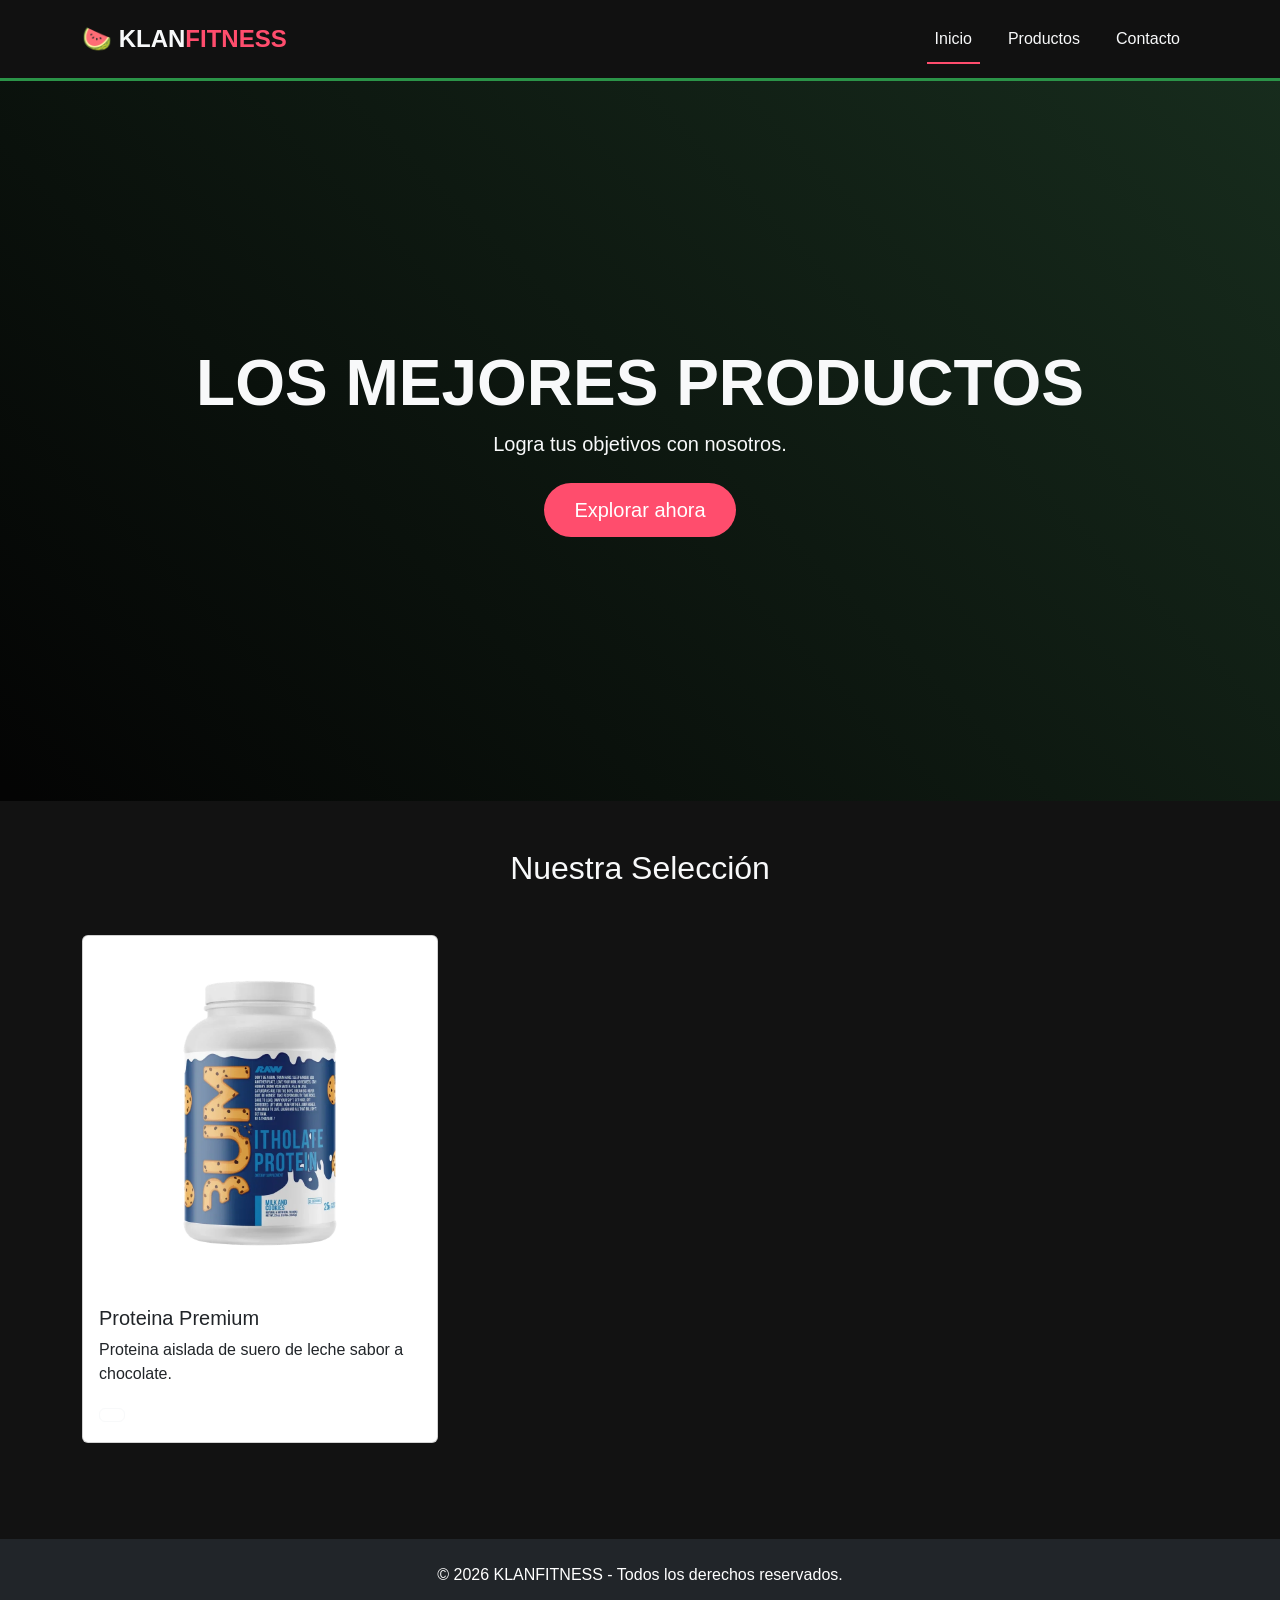
<file: index.html>
<!DOCTYPE html>
<html lang="es">
<head>
    <meta charset="UTF-8">
    <meta name="viewport" content="width=device-width, initial-scale=1.0">
    <title>Mi Proyecto | Programación II</title>
    <link href="https://cdn.jsdelivr.net/npm/bootstrap@5.3.0/dist/css/bootstrap.min.css" rel="stylesheet">
    <link rel="stylesheet" href="./css/style.css">
</head>
<body>

<header class="sticky-top">
    <nav class="navbar navbar-expand-lg navbar-dark bg-dark-custom">
        <div class="container">
            <a class="navbar-brand brand-logo" href="index.html">🍉 KLAN<span>FITNESS</span></a>
            <button class="navbar-toggler" type="button" data-bs-toggle="collapse" data-bs-target="#navbarNav">
                <span class="navbar-toggler-icon"></span>
            </button>
            <div class="collapse navbar-collapse" id="navbarNav">
                <ul class="navbar-nav ms-auto">
                    <li class="nav-item"><a class="nav-link active" href="index.html">Inicio</a></li>
                    <li class="nav-item"><a class="nav-link" href="productos.html">Productos</a></li>
                    <li class="nav-item"><a class="nav-link" href="contacto.html">Contacto</a></li>
                </ul>
            </div>
        </div>
    </nav>
</header>

    <main>
        <section class="hero-section d-flex align-items-center">
            <div class="container text-center">
                <h1 class="display-3 fw-bold">LOS MEJORES PRODUCTOS</span></h1>
                <p class="lead">Logra tus objetivos con nosotros.</p>
                <div class="mt-4"><a href="productos.html" class="btn btn-accent btn-lg">Explorar ahora</a></div>
            </div>
        </section>
        <section id="productos" class="container py-5">
            <h2 class="text-center mb-5">Nuestra Selección</h2>
            <div class="row g-4">
                <div class="col-12 col-md-6 col-lg-4">
                    <article class="card h-100 card-custom">
                        <img src="img/Proteina 1.webp" class="card-img-top" alt="Descripción detallada del producto">
                        <div class="card-body">
                            <h3 class="h5">Proteina Premium</h3>
                            <p class="card-text">Proteina aislada de suero de leche sabor a chocolate.</p>
                            <a href="productos.html" class="btn btn-outline-light"></a>
                        </div>
                    </article>
                </div>
                </div>
        </section>
    </main>

     <footer class="bg-dark text-white py-4 mt-5">
        <div class="container text-center">
            <p>&copy; 2026 KLANFITNESS - Todos los derechos reservados.</p>
        </div>
    </footer>
    <script src="https://cdn.jsdelivr.net/npm/bootstrap@5.3.0/dist/js/bootstrap.bundle.min.js"></script>
</body>
</html>
</file>
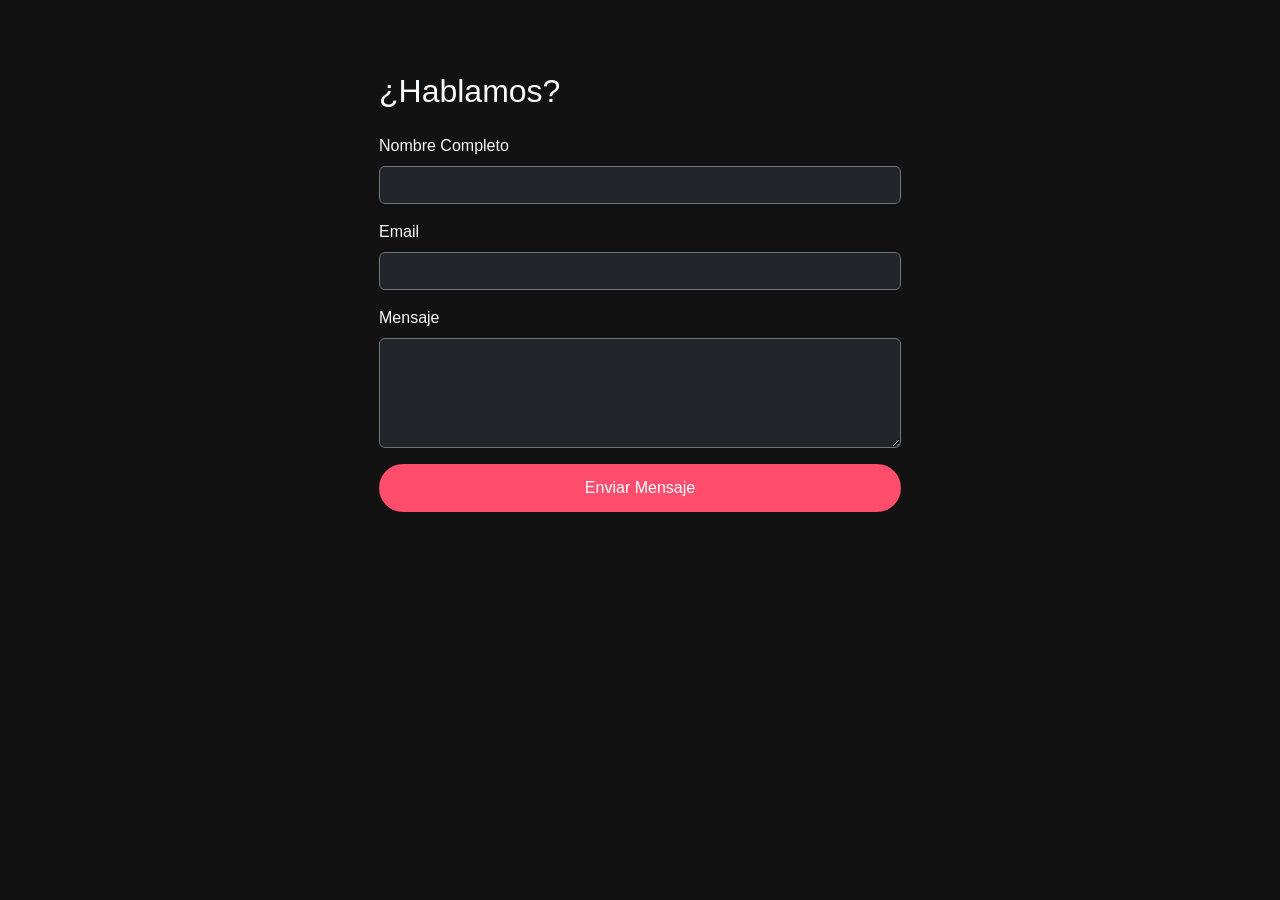
<file: contacto.html>
<!DOCTYPE html>
<html lang="es">
<head>
    <meta charset="UTF-8">
    <meta name="viewport" content="width=device-width, initial-scale=1.0">
    <title>Contacto | Mi Proyecto</title>
    <link href="https://cdn.jsdelivr.net/npm/bootstrap@5.3.0/dist/css/bootstrap.min.css" rel="stylesheet">
    <link rel="stylesheet" href="./css/style.css">
</head>
<body>
    <header class="sticky-top">
        </header>

    <main class="container py-5">
        <div class="row justify-content-center">
            <div class="col-md-6 card-custom p-4 rounded">
                <h2 class="text-accent mb-4">¿Hablamos?</h2>
                <form>
                    <div class="mb-3">
                        <label class="form-label">Nombre Completo</label>
                        <input type="text" class="form-control bg-dark text-white border-secondary" placeholder="Tu nombre">
                    </div>
                    <div class="mb-3">
                        <label class="form-label">Email</label>
                        <input type="email" class="form-control bg-dark text-white border-secondary" placeholder="correo@ejemplo.com">
                    </div>
                    <div class="mb-3">
                        <label class="form-label">Mensaje</label>
                        <textarea class="form-control bg-dark text-white border-secondary" rows="4"></textarea>
                    </div>
                    <button type="submit" class="btn btn-accent w-100">Enviar Mensaje</button>
                </form>
            </div>
        </div>
    </main>
</body>
</html>
</file>
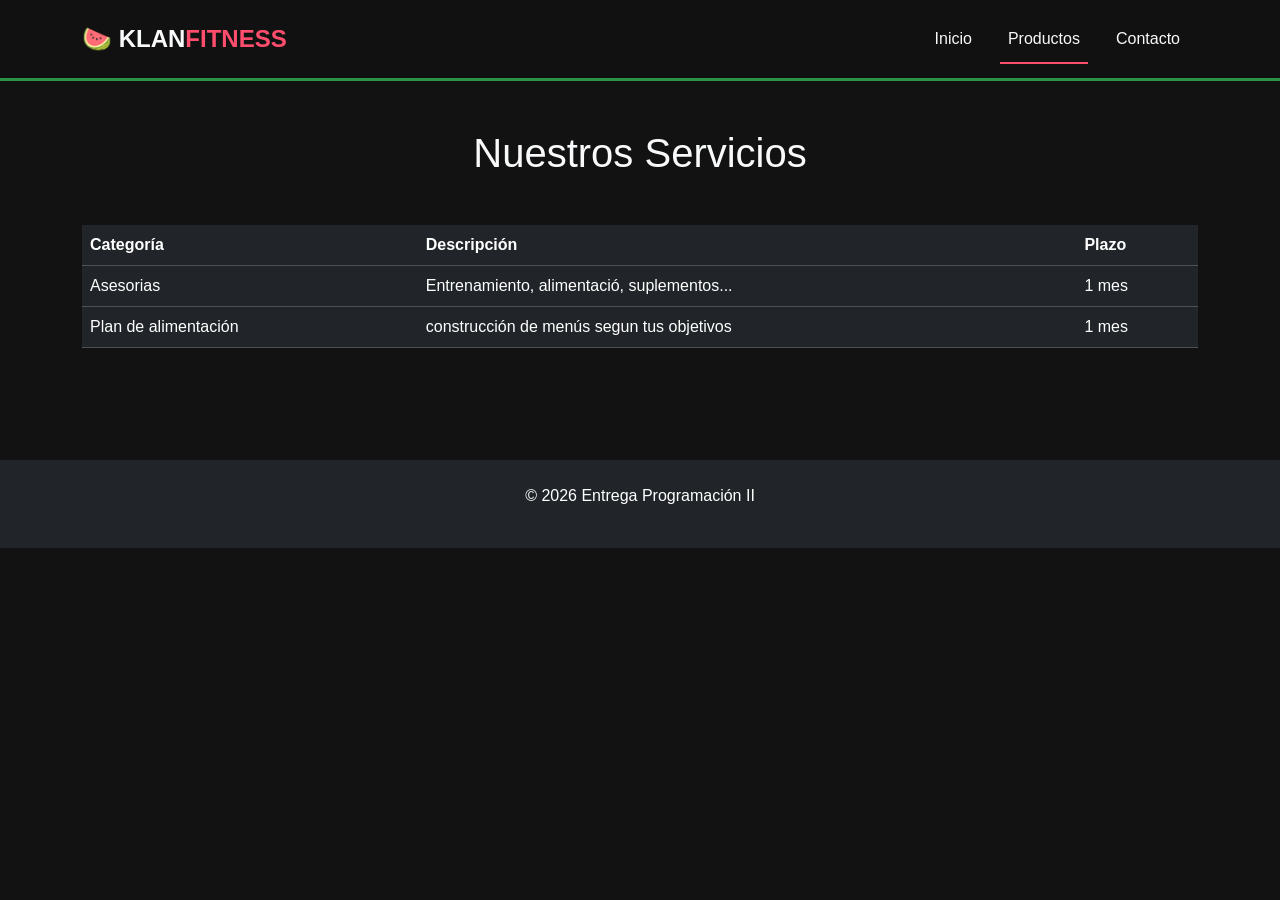
<file: productos.html>
<!DOCTYPE html>
<html lang="es">
<head>
    <meta charset="UTF-8">
    <meta name="viewport" content="width=device-width, initial-scale=1.0">
    <title>Productos | Mi Proyecto</title>
    <link href="https://cdn.jsdelivr.net/npm/bootstrap@5.3.0/dist/css/bootstrap.min.css" rel="stylesheet">
    <link rel="stylesheet" href="./css/style.css">
</head>
<body>
    <header class="sticky-top">
        <nav class="navbar navbar-expand-lg navbar-dark bg-dark-custom">
            <div class="container">
            <a class="navbar-brand brand-logo" href="index.html">🍉 KLAN<span>FITNESS</span></a>
            <button class="navbar-toggler" type="button" data-bs-toggle="collapse" data-bs-target="#navbarNav">
                <span class="navbar-toggler-icon"></span>
            </button>
                <div class="collapse navbar-collapse" id="navbarNav">
                    <ul class="navbar-nav ms-auto">
                    <li class="nav-item"><a class="nav-link" href="index.html">Inicio</a></li>
                    <li class="nav-item"><a class="nav-link active" href="productos.html">Productos</a></li>
                    <li class="nav-item"><a class="nav-link" href="contacto.html">Contacto</a></li>
                    </ul>
                </div>
            </div>
        </nav>
    </header>

    <main class="container py-5">
        <h1 class="text-center mb-5 text-accent">Nuestros Servicios</h1>
        <div class="table-responsive my-5">
            <table class="table table-dark table-hover border-accent">
                <thead>
                    <tr>
                        <th>Categoría</th>
                        <th>Descripción</th>
                        <th>Plazo</th>
                    </tr>
                </thead>
                <tbody>
                    <tr>
                        <td>Asesorias</td>
                        <td>Entrenamiento, alimentació, suplementos...</td>
                        <td> 1 mes</td>
                    </tr>
                    <tr>
                        <td>Plan de alimentación</td>
                        <td>construcción de menús segun tus objetivos</td>
                        <td>1 mes</td>
                    </tr>
                </tbody>
            </table>
        </div>
    </main>

    <footer class="bg-dark text-white py-4">
        <div class="container text-center">
            <p>&copy; 2026 Entrega Programación II</p>
        </div>
    </footer>
</body>
</html>
</file>
<file: css/style.css>
/* --- VARIABLES Y RESET --- */
:root {
    --bg-dark: #121212;
    --bg-card: #1e1e1e;
    --accent-watermelon: #ff4d6d;
    --leaf-green: #2b9348;
    --text-main: #f8f9fa;
    --transition-smooth: all 0.3s ease-in-out;
}

body {
    background-color: var(--bg-dark);
    color: var(--text-main);
    font-family: 'Segoe UI', Tahoma, Geneva, Verdana, sans-serif;
}

/* --- BARRA DE NAVEGACIÓN (GENERAL) --- */
.bg-dark-custom {
    background-color: rgba(18, 18, 18, 0.98) !important;
    backdrop-filter: blur(15px);
    border-bottom: 3px solid var(--leaf-green);
    padding: 1rem 0;
}

.brand-logo {
    font-weight: 800;
    font-size: 1.5rem;
    text-decoration: none;
    color: var(--text-main) !important;
}

.brand-logo span {
    color: var(--accent-watermelon);
}

.nav-link {
    color: var(--text-main) !important;
    font-weight: 500;
    margin: 0 10px;
    transition: var(--transition-smooth);
    position: relative;
}

.nav-link:hover {
    color: var(--accent-watermelon) !important;
}

/* Subrayado animado para la página activa */
.nav-link.active::after {
    content: '';
    position: absolute;
    width: 100%;
    height: 2px;
    background: var(--accent-watermelon);
    bottom: -5px;
    left: 0;
}

/* --- HERO, CARDS Y OTROS --- */
.hero-section {
    min-height: 80vh;
    background: linear-gradient(45deg, rgba(0,0,0,0.8), rgba(43,147,72,0.2)), 
                url('https://via.placeholder.com/1920x1080') no-repeat center/cover;
}

.btn-accent {
    background-color: var(--accent-watermelon);
    color: white;
    border: none;
    padding: 12px 30px;
    border-radius: 50px;
    transition: var(--transition-smooth);
}

.btn-accent:hover {
    background-color: var(--leaf-green);
    transform: translateY(-3px);
}
</file>
